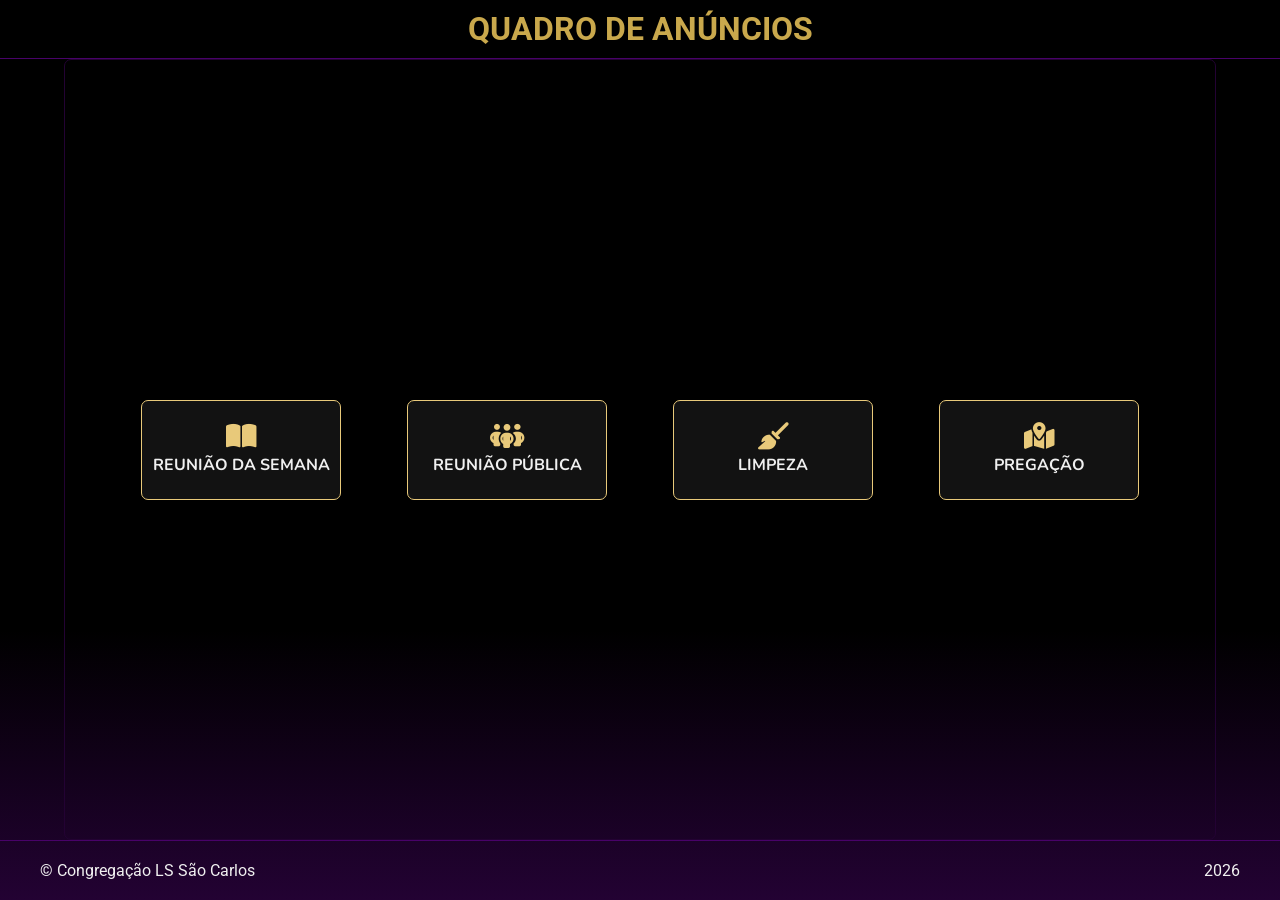
<file: index.html>
<!DOCTYPE html>
<html lang="pt-br">
<head>
    <meta charset="UTF-8">
    <meta name="viewport" content="width=device-width, initial-scale=1.0">
    <title>Quadro de Anuncios</title>
    <link rel="stylesheet" href="./src/css/reset.css">
    <link rel="stylesheet" href="./src/css/imports-root.css">
    <link rel="stylesheet" href="./src/css/global.css">
    <link rel="stylesheet" href="./src/css/index.css">
    <link rel="stylesheet" href="https://cdnjs.cloudflare.com/ajax/libs/font-awesome/6.5.0/css/all.min.css">
    <link rel="preconnect" href="https://fonts.googleapis.com">
    <link rel="preconnect" href="https://fonts.gstatic.com" crossorigin>
    <link href="https://fonts.googleapis.com/css2?family=Roboto&display=swap" rel="stylesheet">
    <link href="https://fonts.googleapis.com/css2?family=Nunito:ital,wght@0,200..1000;1,200..1000&display=swap" rel="stylesheet">
</head>
<body>
    <header>
        <h1 class="titulo">QUADRO DE ANÚNCIOS</h1>
    </header>

    <main class="conteudo">
        <section class="cards">
            <!-- <a href="./outros.html" class="card">
                <i class="fa-solid fa-calendar-check"></i>
                <span class="nome">Outros</span>                
            </a> -->
            <a href="./mwb.html" class="card">
                <i class="fa-solid fa-book-open"></i>
                <span class="nome">Reunião da Semana</span>
            </a>
            <a href="./fds.html" class="card">
                <i class="fa-solid fa-people-group"></i>
                <span class="nome">reunião pública</span>
            </a>
            <a href="./limpeza.html" class="card">
                <i class="fa-solid fa-broom"></i>
                <span class="nome">limpeza</span>
            </a>
            <a href="./campo.html" class="card">
                <i class="fa-solid fa-map-location-dot"></i>
                <span class="nome">pregação</span>
            </a>
        </section>

        
    </main>

    <footer class="rodape">
        <p class="cong">&copy Congregação LS São Carlos</p>
        <p>2026</p>
    </footer>
    
</body>
</html>
</file>
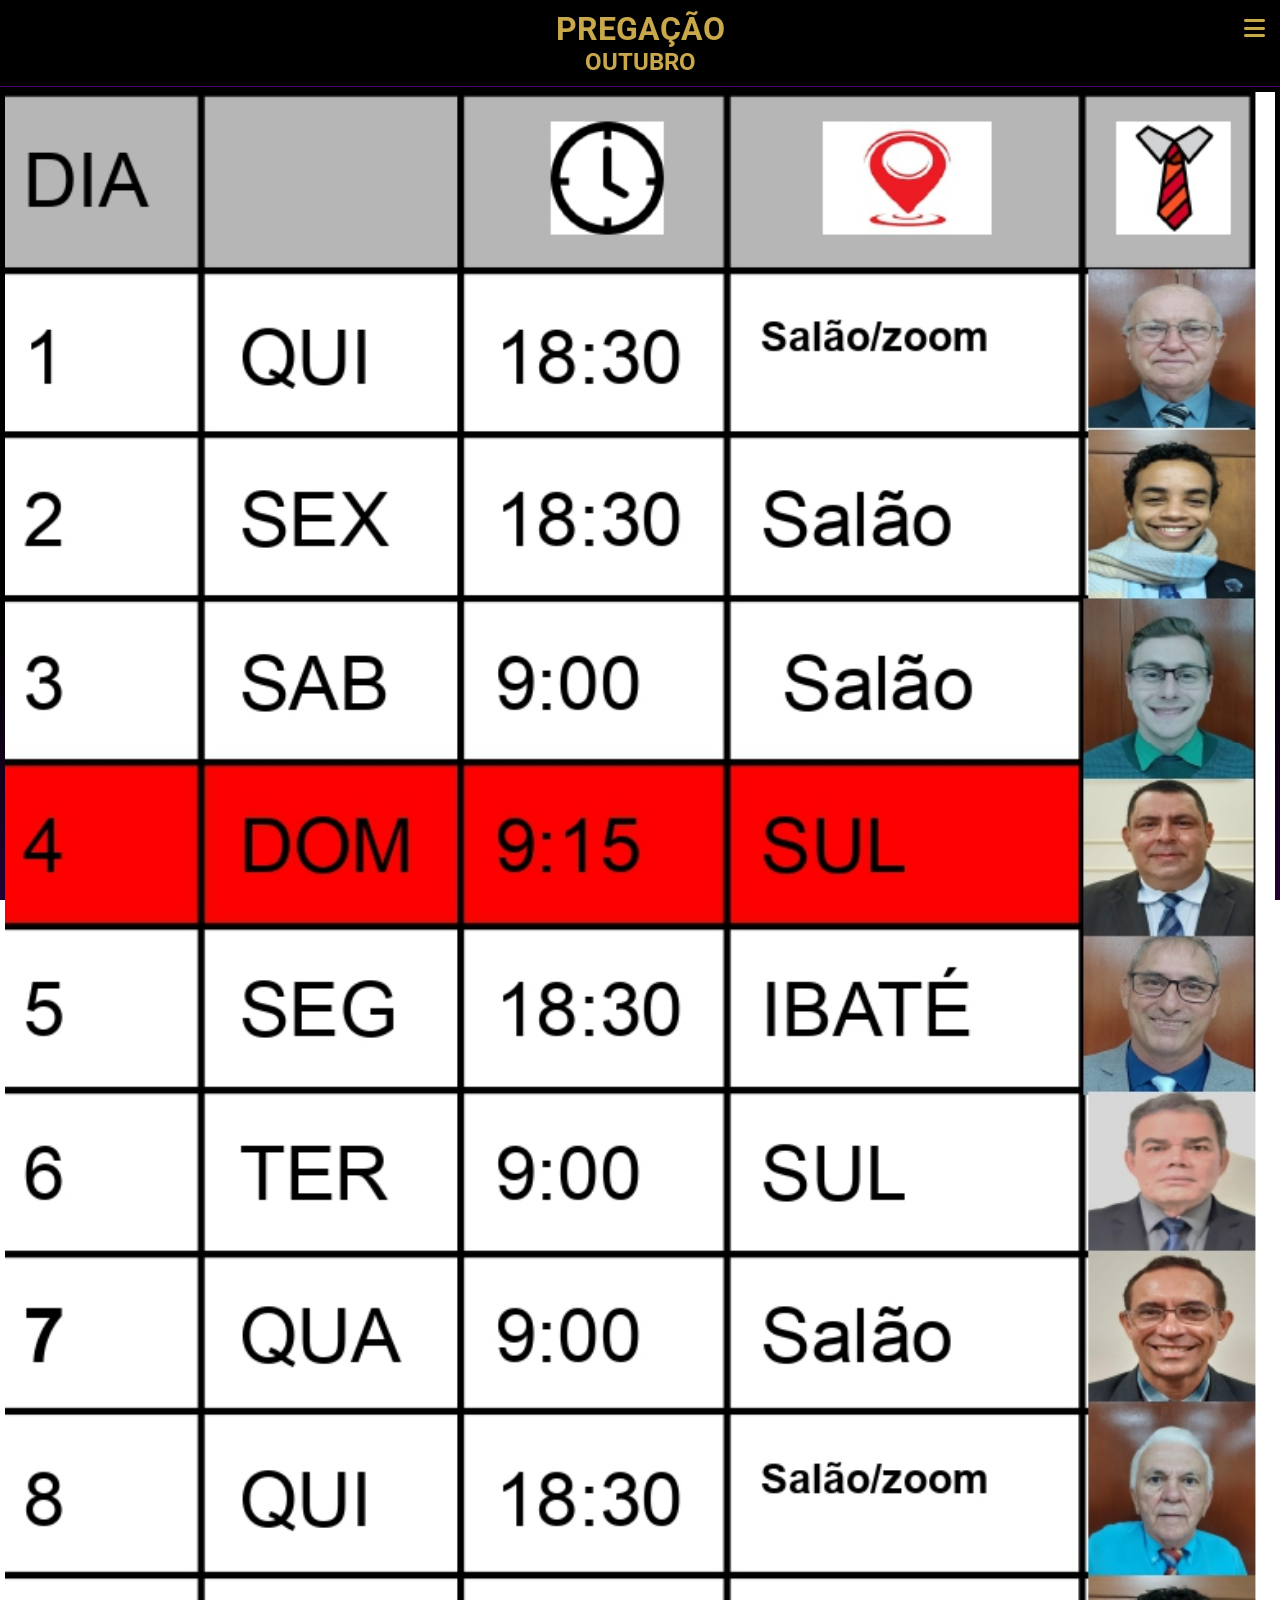
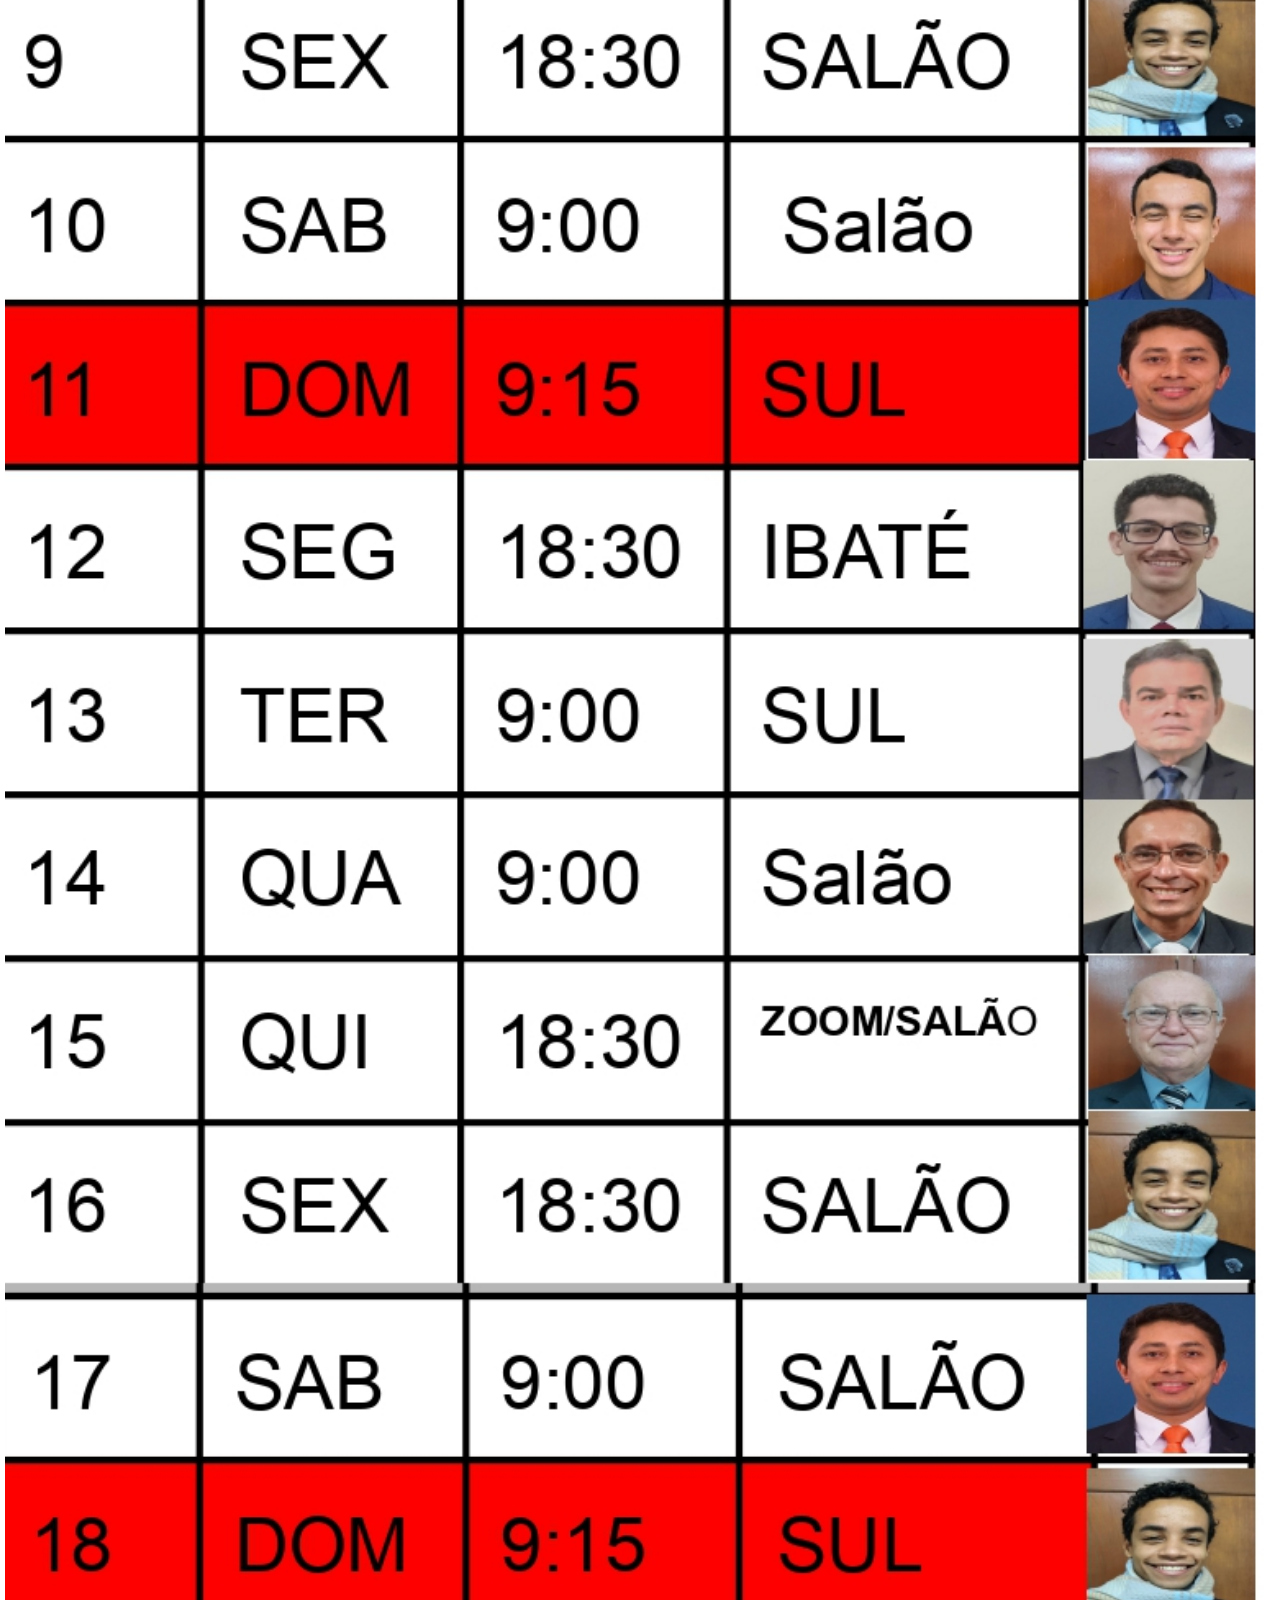
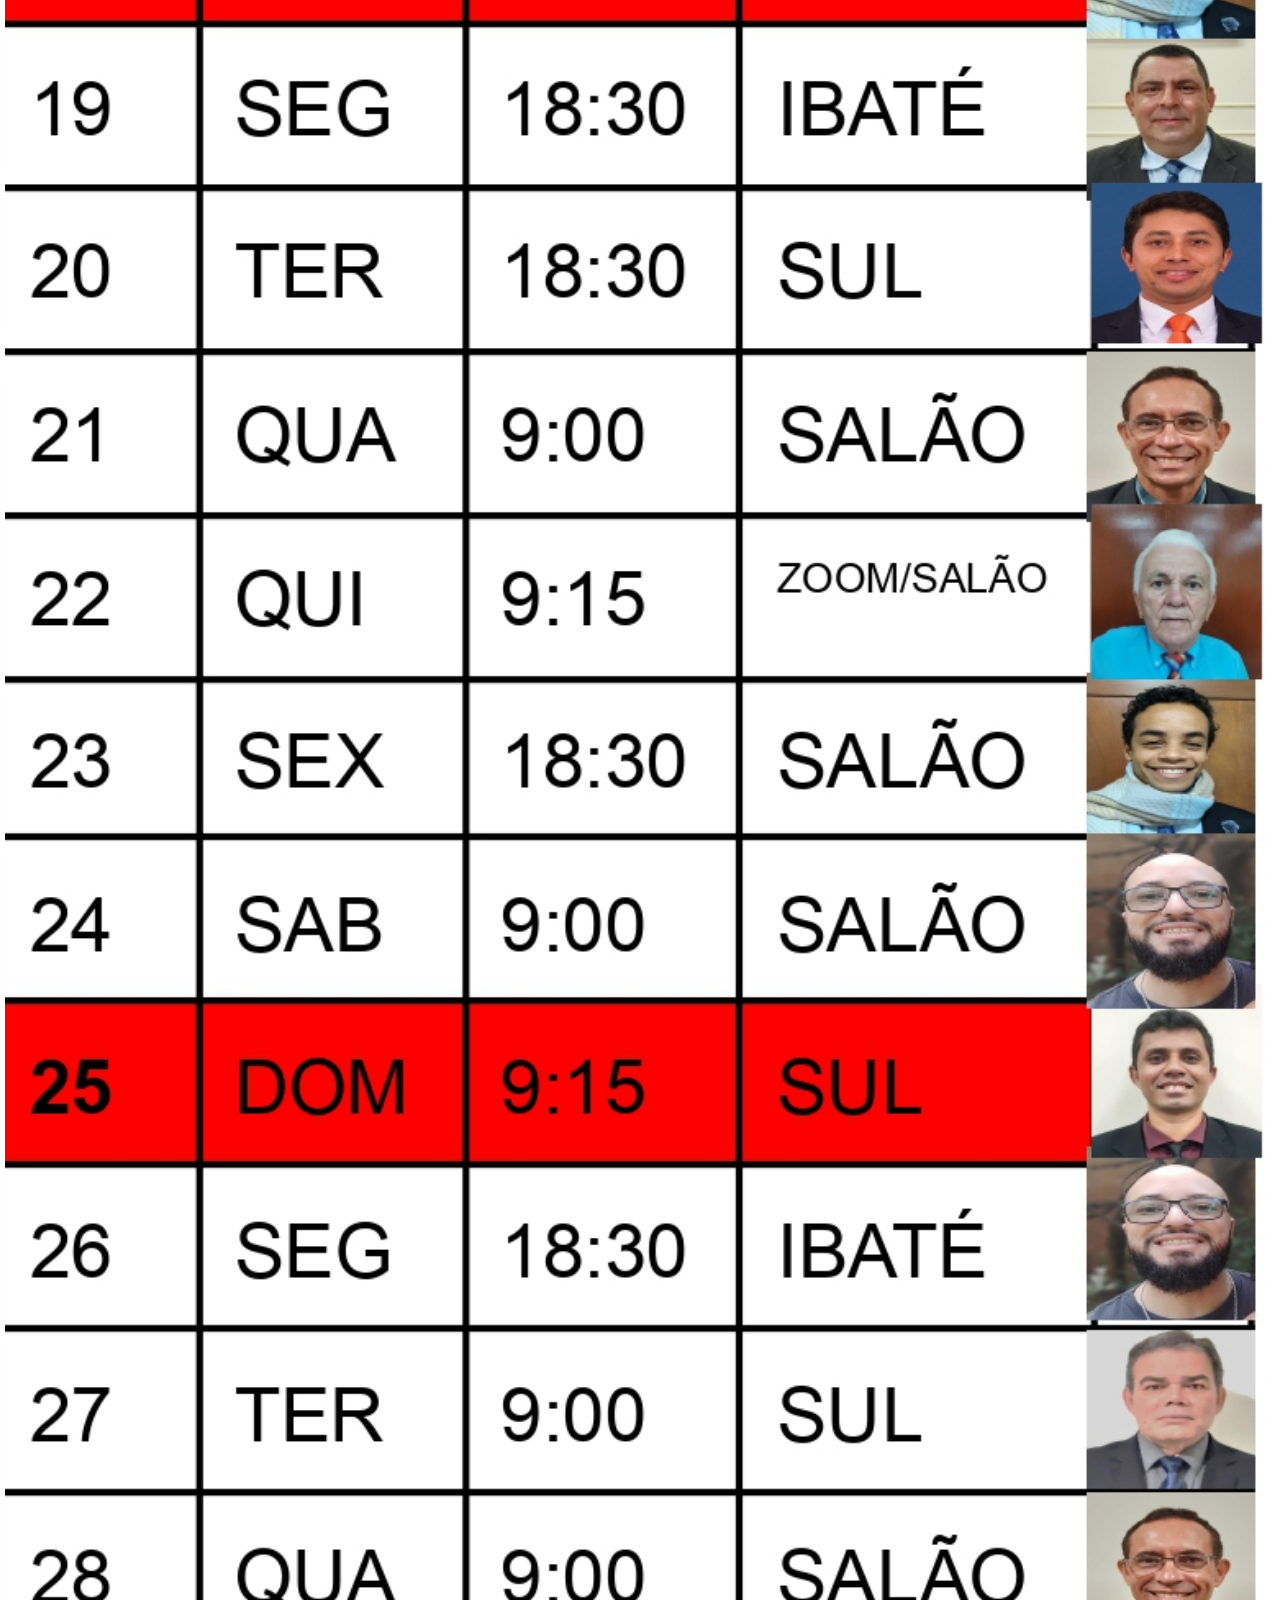
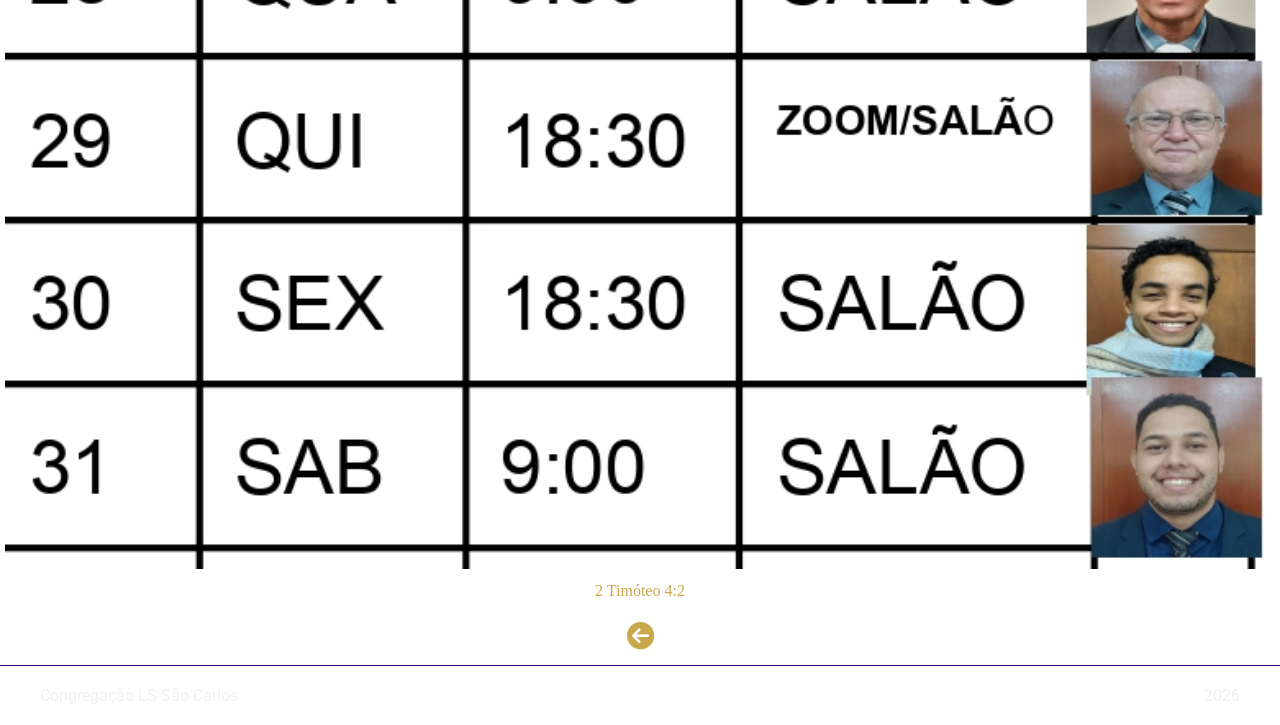
<file: campo.html>
<!DOCTYPE html>
<html lang="pt-br">
<head>
    <meta charset="UTF-8">
    <meta name="viewport" content="width=device-width, initial-scale=1.0">
    <title>Pregação</title>
    <link rel="stylesheet" href="./src/css/reset.css">
    <link rel="stylesheet" href="./src/css/imports-root.css">
    <link rel="stylesheet" href="./src/css/global.css">
    <link rel="stylesheet" href="./src/css/campo.css">

    <!-- IMPORTS -->
    <link rel="stylesheet" href="https://cdnjs.cloudflare.com/ajax/libs/font-awesome/6.5.0/css/all.min.css">

    <link rel="preconnect" href="https://fonts.googleapis.com">
    <link rel="preconnect" href="https://fonts.gstatic.com" crossorigin>
    <link href="https://fonts.googleapis.com/css2?family=Roboto&display=swap" rel="stylesheet">

    <link href="https://fonts.googleapis.com/css2?family=Nunito:ital,wght@0,200..1000;1,200..1000&display=swap" rel="stylesheet">
    
    <!-- FIM IMPORTS -->

</head>
<body>
    <header class="cabecalho">        
        <h1 class="titulo">Pregação</h1>
        <h2 class="subtitulo">OUTUBRO</h2>
    </header>
    <main class="conteudo">

        <img src="./src/img/04campo/campo.jpg" alt="Designações de saida de campo" title="Campo">
        <a href="https://wol.jw.org/bzs/wol/b/r402/lp-lsb/nwt/55/4#study=discover&v=55:4:2" target="_blank" class="biblia">
            2 Timóteo 4:2
        </a>

        <a href="/index.html" class="voltar" title="Voltar">
            <i class="fa-solid fa-circle-arrow-left"></i>
        </a>
        
    </main>
    <footer class="rodape">
        <p class="cong">Congregação LS São Carlos</p>
        <p>2026</p>
    </footer>
    <script src="./src/js/menu.js"></script>
</body>
</html>
</file>
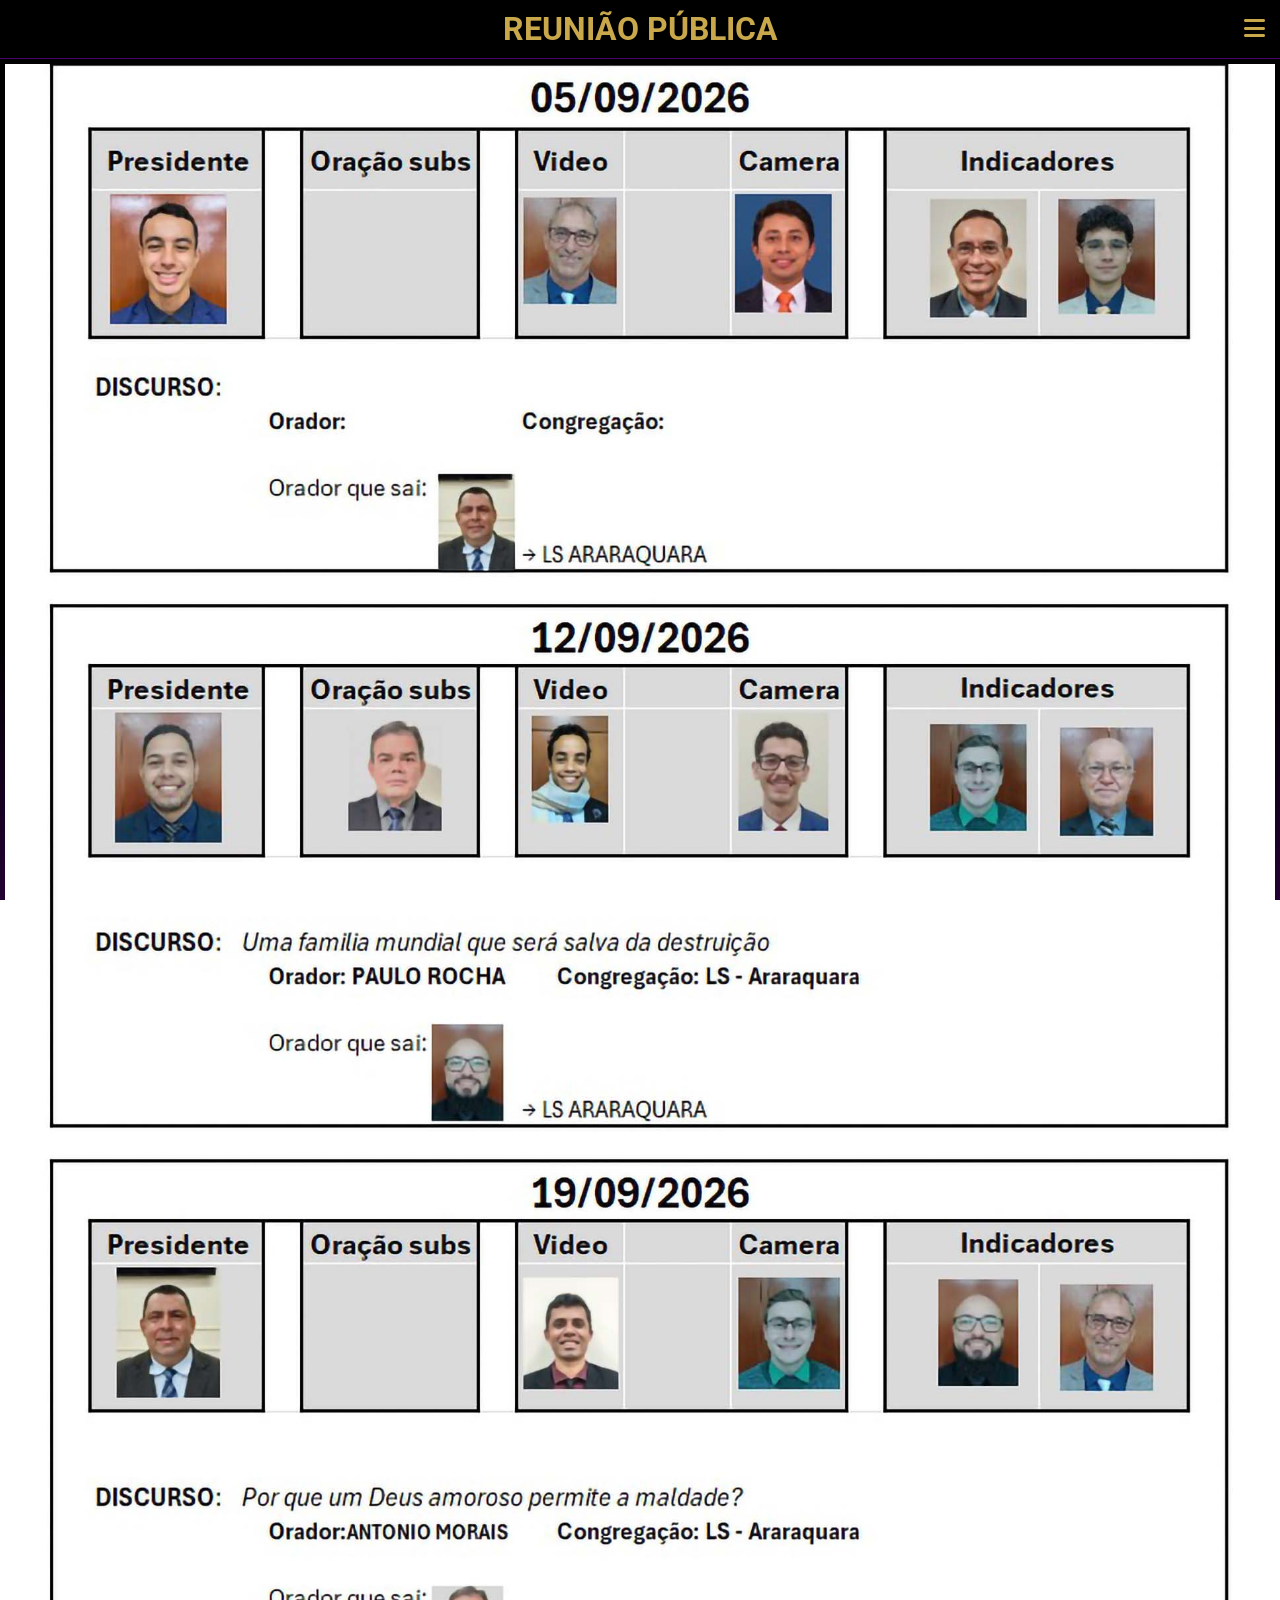
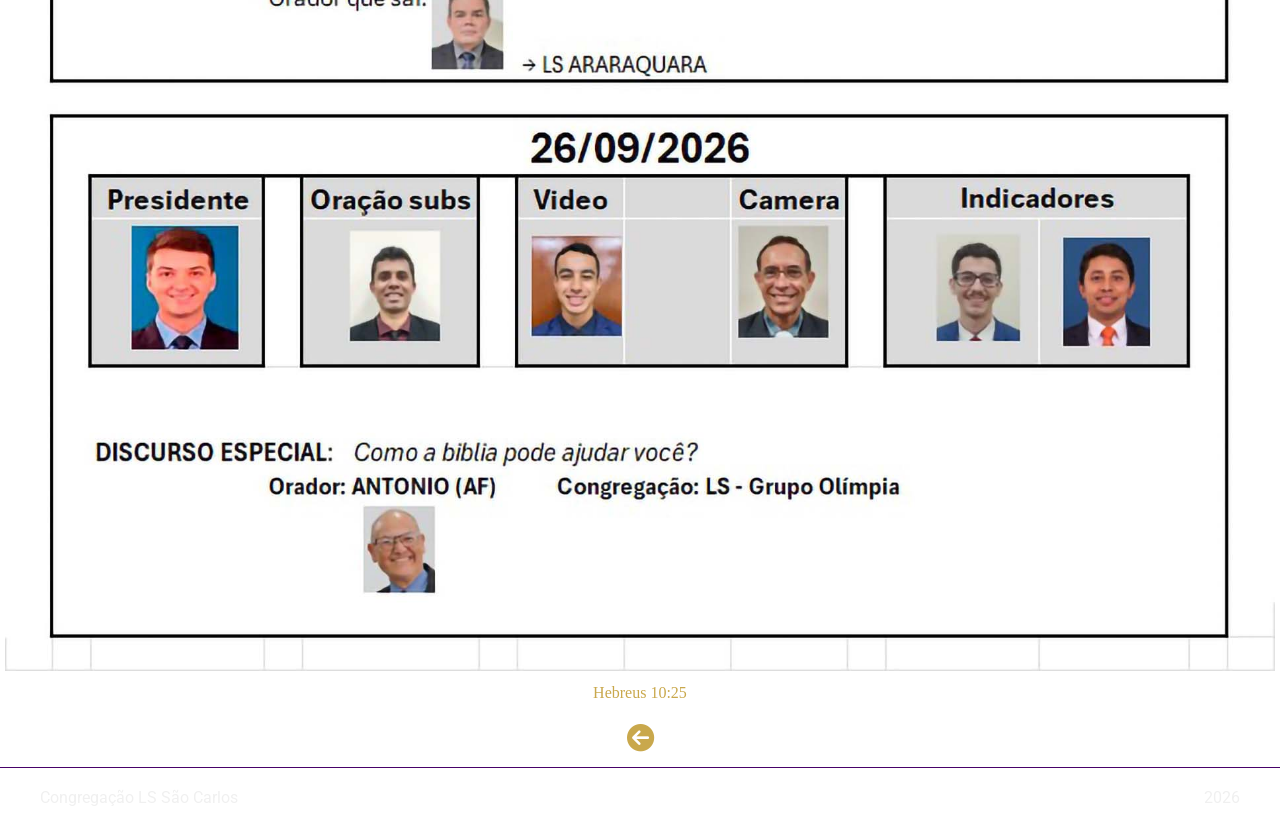
<file: fds.html>
<!DOCTYPE html>
<html lang="pt-br">
<head>
    <meta charset="UTF-8">
    <meta name="viewport" content="width=device-width, initial-scale=1.0">
    <title>Reunião Pública</title>
    <link rel="stylesheet" href="./src/css/reset.css">
    <link rel="stylesheet" href="./src/css/imports-root.css">
    <link rel="stylesheet" href="./src/css/global.css">
    <link rel="stylesheet" href="./src/css/fds.css">

    <!-- IMPORTS -->
    <link rel="stylesheet" href="https://cdnjs.cloudflare.com/ajax/libs/font-awesome/6.5.0/css/all.min.css">

    <link rel="preconnect" href="https://fonts.googleapis.com">
    <link rel="preconnect" href="https://fonts.gstatic.com" crossorigin>
    <link href="https://fonts.googleapis.com/css2?family=Roboto&display=swap" rel="stylesheet">

    <link href="https://fonts.googleapis.com/css2?family=Nunito:ital,wght@0,200..1000;1,200..1000&display=swap" rel="stylesheet">
    
    <!-- FIM IMPORTS -->

</head>
<body>
    <header class="cabecalho">        
        <h1 class="titulo">Reunião Pública</h1>
    </header>
    <main class="conteudo">
        <!-- <div class="reforma">
            <h2>EM REFORMA</h2>
            <img src="/src/img/engrenagem1.png" alt="Em reforma" class="andamento">
            <img src="/src/img/engrenagem1.png" alt="Em reforma" class="andamento menor">
        </div> -->

        <img src="./src/img/02fds/domingo.jpg" alt="Reunão Pública">
        <a href="https://wol.jw.org/bzs/wol/b/r402/lp-lsb/nwt/58/10#study=discover&v=58:10:25" target="_blank" class="biblia">
                Hebreus 10:25
            </a>
            
        <a href="/index.html" class="voltar" title="Voltar">
            <i class="fa-solid fa-circle-arrow-left"></i>
        </a>
        
    </main>
    <footer class="rodape">
        <p class="cong">Congregação LS São Carlos</p>
        <p>2026</p>
    </footer>

    <script src="./src/js/menu.js"></script>
    
</body>
</html>
</file>
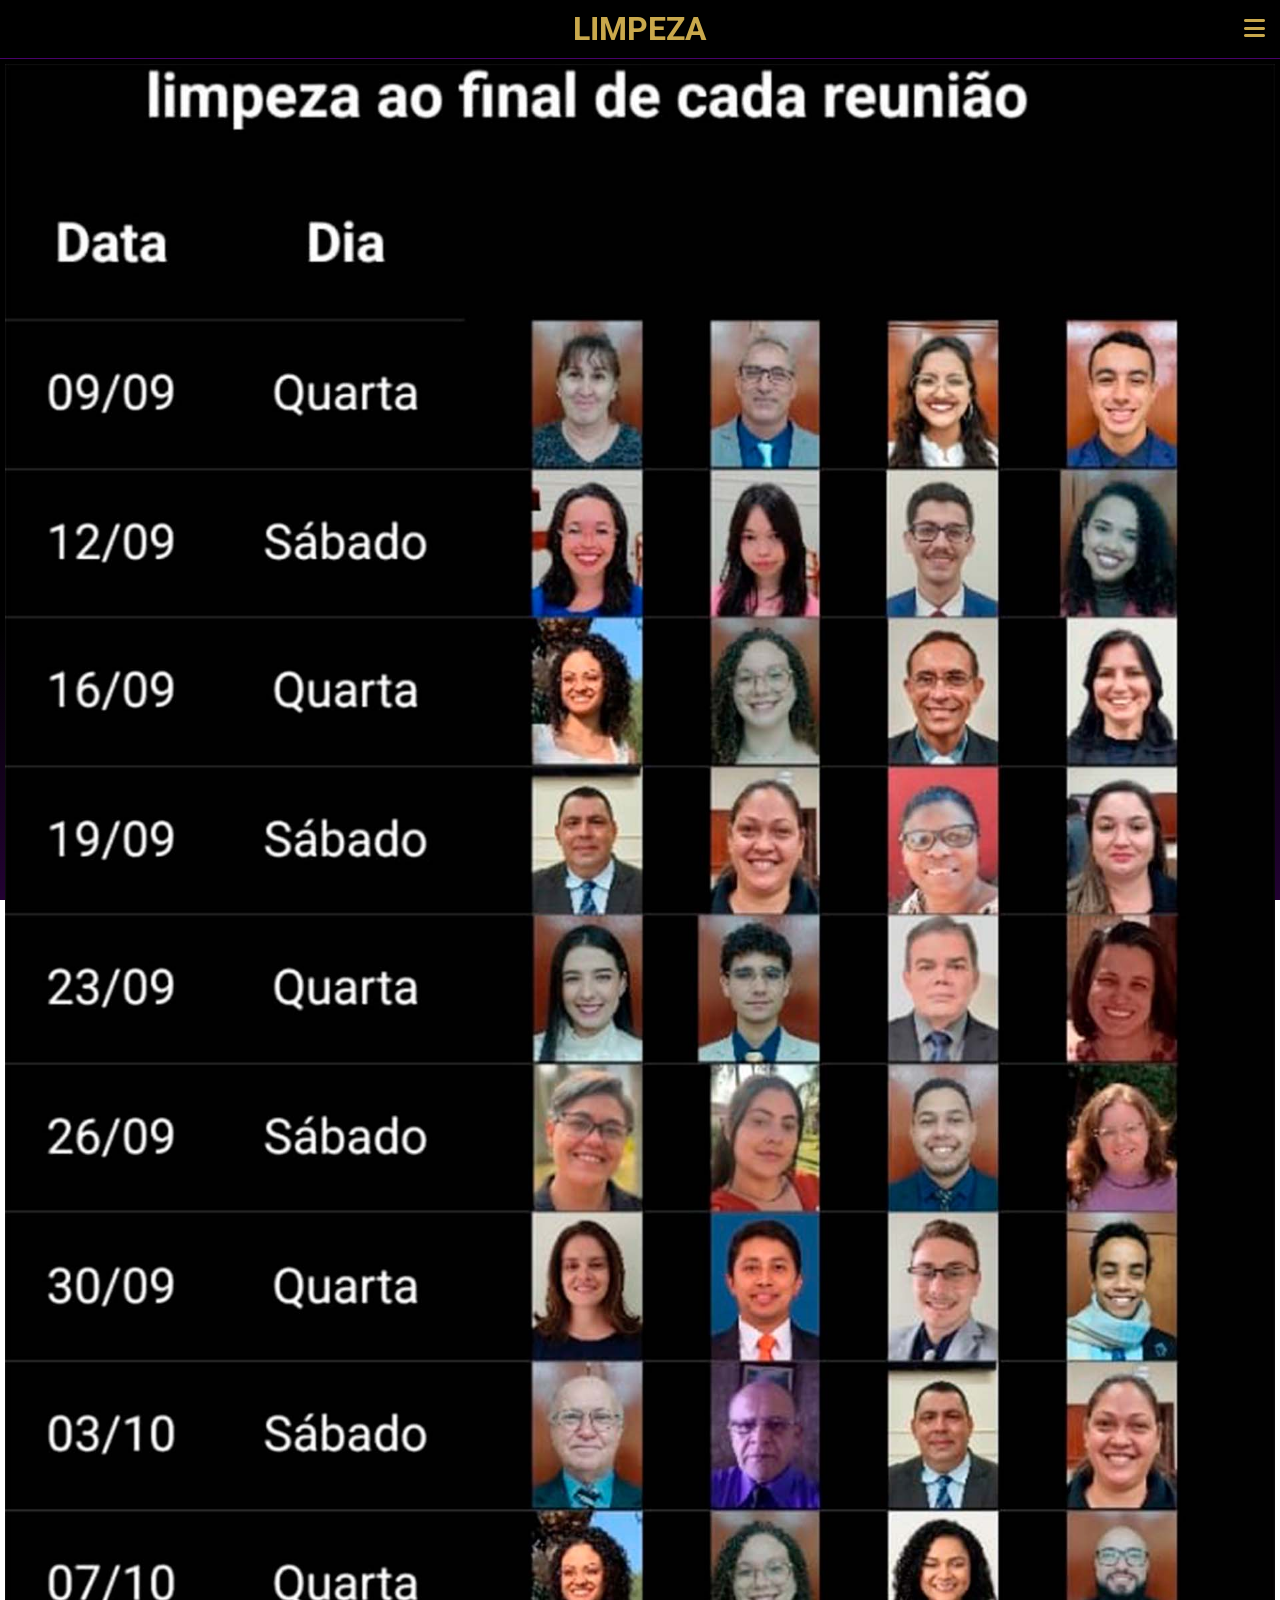
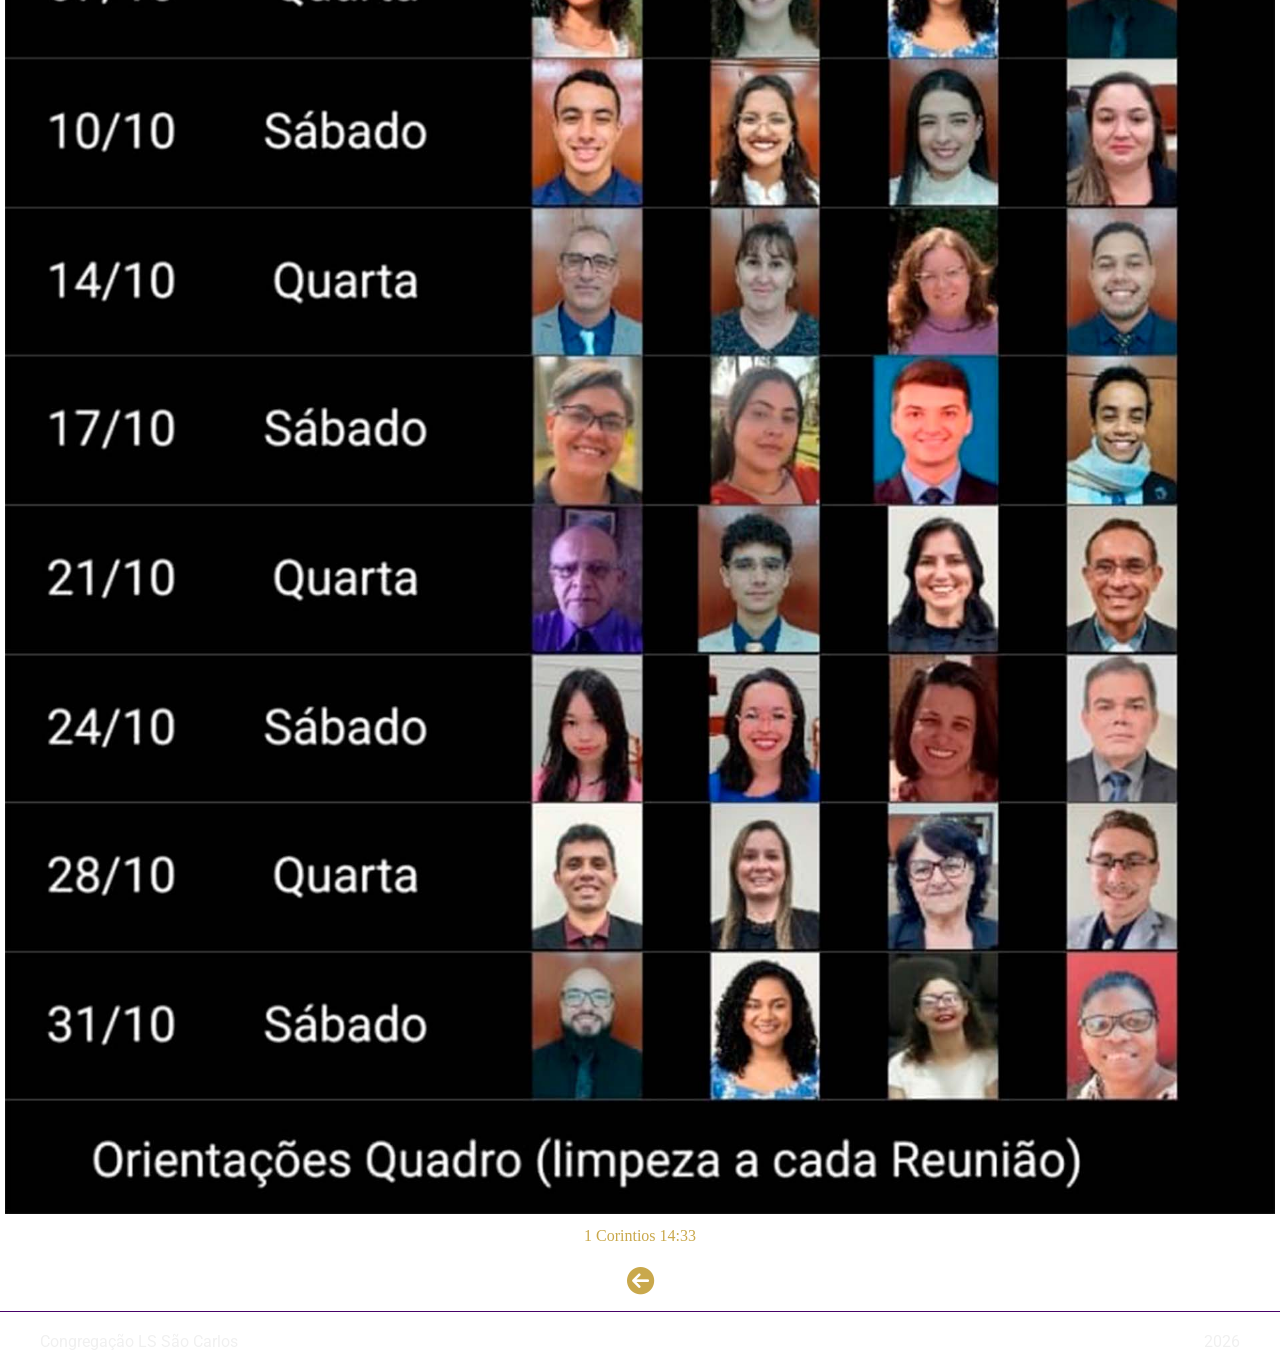
<file: limpeza.html>
<!DOCTYPE html>
<html lang="pt-br">
<head>
    <meta charset="UTF-8">
    <meta name="viewport" content="width=device-width, initial-scale=1.0">
    <title>limpeza</title>
    <link rel="stylesheet" href="./src/css/reset.css">
    <link rel="stylesheet" href="./src/css/imports-root.css">
    <link rel="stylesheet" href="./src/css/global.css">
    <link rel="stylesheet" href="./src/css/limpeza.css">

    <!-- IMPORTS -->
    <link rel="stylesheet" href="https://cdnjs.cloudflare.com/ajax/libs/font-awesome/6.5.0/css/all.min.css">

    <link rel="preconnect" href="https://fonts.googleapis.com">
    <link rel="preconnect" href="https://fonts.gstatic.com" crossorigin>
    <link href="https://fonts.googleapis.com/css2?family=Roboto&display=swap" rel="stylesheet">

    <link href="https://fonts.googleapis.com/css2?family=Nunito:ital,wght@0,200..1000;1,200..1000&display=swap" rel="stylesheet">
    
    <!-- FIM IMPORTS -->

</head>
<body>
    <header class="cabecalho">        
        <h1 class="titulo">Limpeza</h1>
    </header>
    <main class="conteudo">

        <img src="/src/img/03limpeza/limpeza.jpg" alt="Designações de saida de campo" title="Campo">
        <a href="https://www.jw.org/finder?wtlocale=LSB&pub=nwt&srctype=wol&bible=46014033&srcid=share" target="_blank" class="biblia">
            1 Corintios 14:33
        </a>
        <a href="/index.html" class="voltar" title="Voltar">
            <i class="fa-solid fa-circle-arrow-left"></i>
        </a>
        
    </main>
    <footer class="rodape">
        <p class="cong">Congregação LS São Carlos</p>
        <p>2026</p>
    </footer>

    <script src="./src/js/menu.js"></script>
    
</body>
</html>
</file>
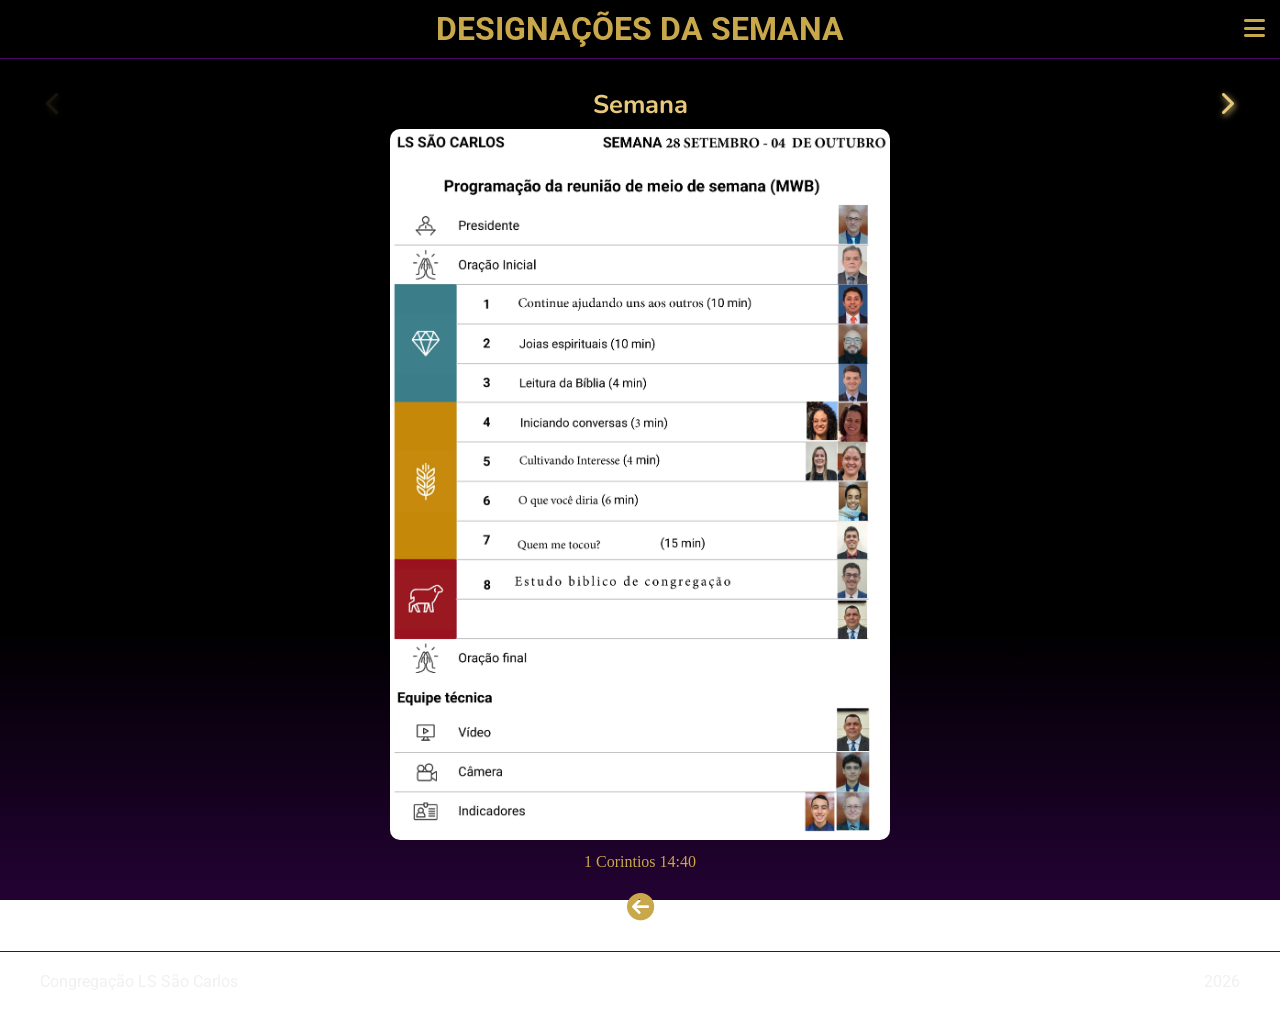
<file: mwb.html>
<!DOCTYPE html>
<html lang="pt-br">
<head>
    <meta charset="UTF-8">
    <meta name="viewport" content="width=device-width, initial-scale=1.0">
    <title>Designações da semana
    </title>
    <link rel="stylesheet" href="./src/css/reset.css">
    <link rel="stylesheet" href="./src/css/imports-root.css">
    <link rel="stylesheet" href="./src/css/global.css">
    <link rel="stylesheet" href="./src/css/mwb.css">

    <!-- IMPORTS -->
    <link rel="stylesheet" href="https://cdnjs.cloudflare.com/ajax/libs/font-awesome/6.5.0/css/all.min.css">

    <link rel="preconnect" href="https://fonts.googleapis.com">
    <link rel="preconnect" href="https://fonts.gstatic.com" crossorigin>
    <link href="https://fonts.googleapis.com/css2?family=Roboto&display=swap" rel="stylesheet">

    <link href="https://fonts.googleapis.com/css2?family=Nunito:ital,wght@0,200..1000;1,200..1000&display=swap" rel="stylesheet">
    
    <!-- FIM IMPORTS -->

</head>
<body>

    <header class="cabecalho">        
        <h1 class="titulo">Designações da Semana</h1>
    </header>

    <main>
        <section class="conteudo">
            <nav class="navegacao">
                <button class="btn esquerdo" id="btn-esquerda">
                <i class="fa-solid fa-chevron-left"></i>
                </button>
                <h2 class="titulo-semana">Semana</h2>
                <button class="btn direito" id="btn-direita">
                <i class="fa-solid fa-chevron-right"></i>
                </button>

            </nav>

            <div class="designacao">
                <h3 class="titulo-semana"></h3>
                <img src="./src/img/01mwb/1semana.jpg" alt="Designações da semana" id="imagem-semana">
            </div>
            <a href="https://wol.jw.org/bzs/wol/b/r402/lp-lsb/nwt/46/14#study=discover&v=46:14:40" target="_blank" class="biblia">
                1 Corintios 14:40
            </a>
            <a href="/index.html" class="voltar" title="Voltar">
                <i class="fa-solid fa-circle-arrow-left"></i>
            </a>
        </section>
    </main>

    <footer class="rodape">
        <p class="cong">Congregação LS São Carlos</p>
        <p>2026</p>
    </footer>

    <script src="./src/js/script.js"></script>
    <script src="./src/js/menu.js"></script>
</body>
</html>
</file>
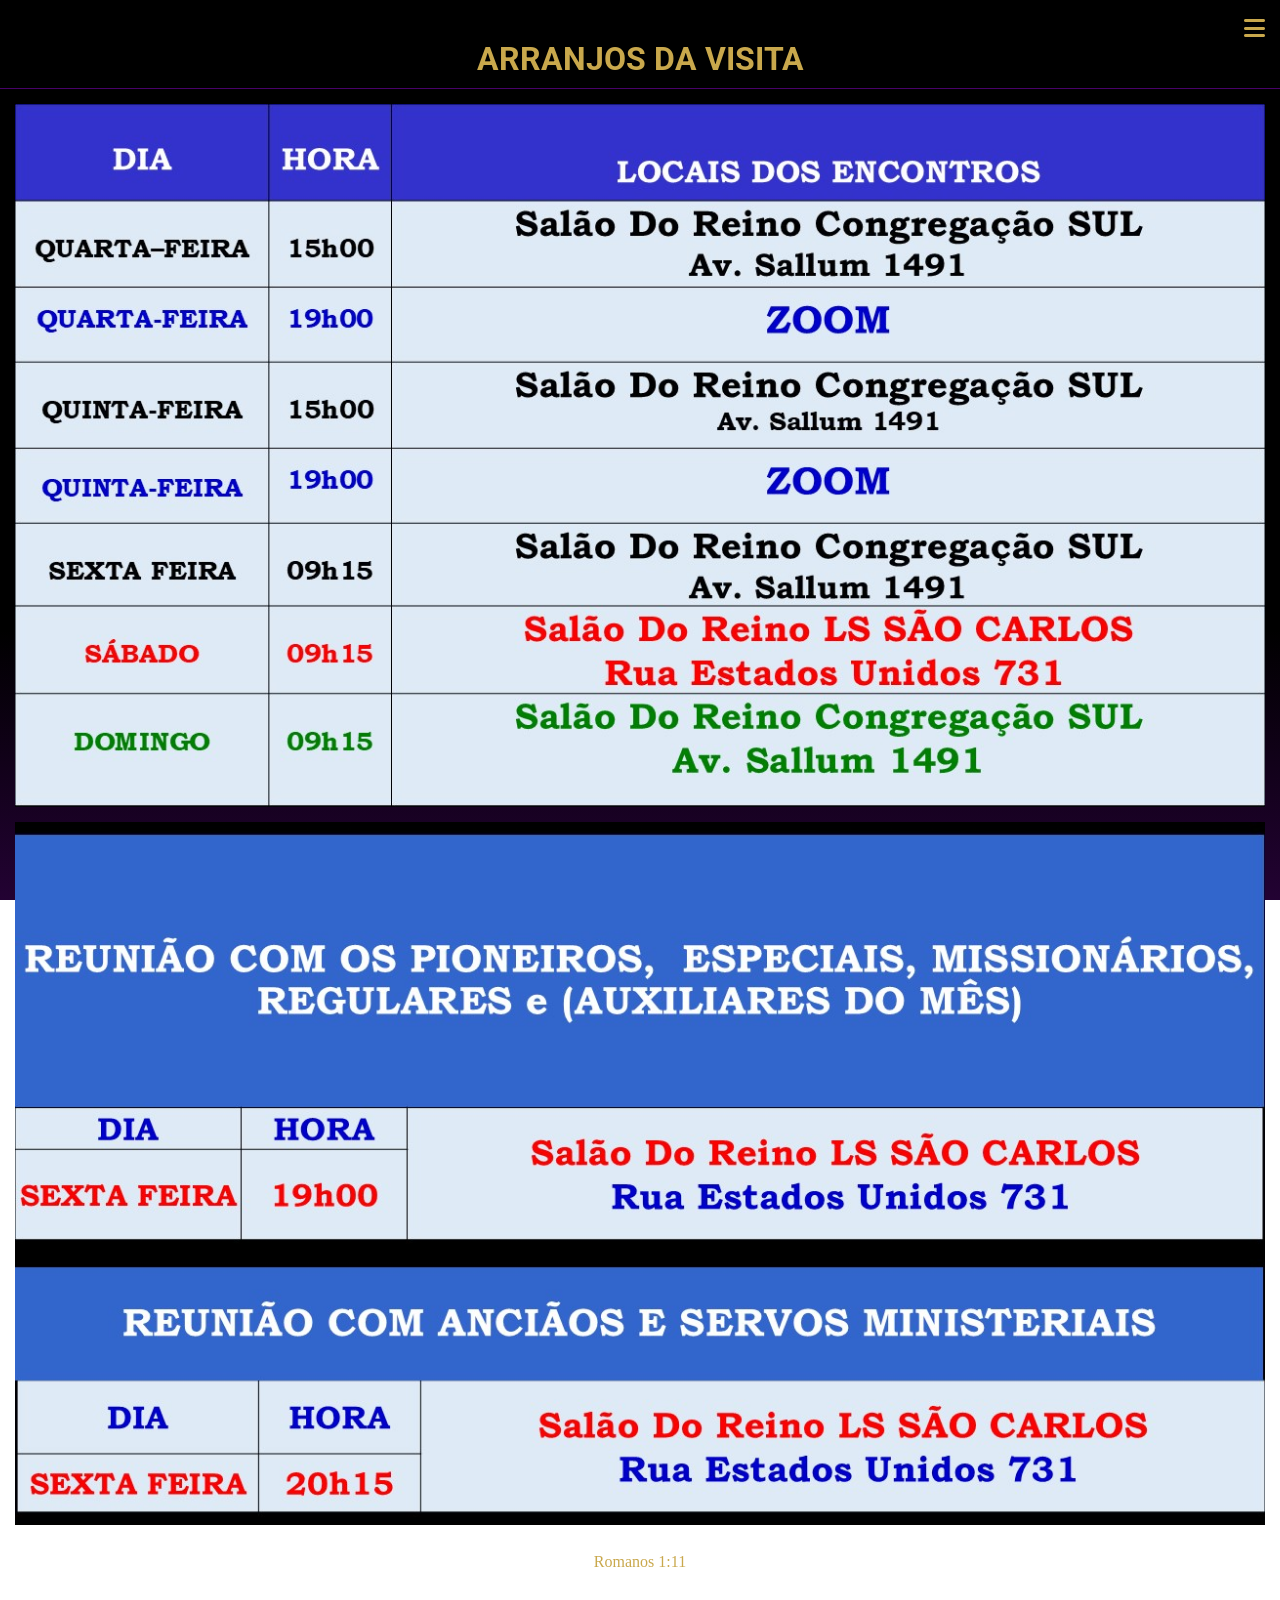
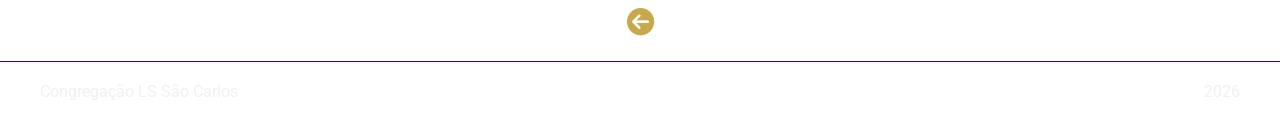
<file: outros.html>
<!DOCTYPE html>
<html lang="pt-br">
<head>
    <meta charset="UTF-8">
    <meta name="viewport" content="width=device-width, initial-scale=1.0">
    <title>Visita</title>
    <link rel="stylesheet" href="./src/css/reset.css">
    <link rel="stylesheet" href="./src/css/imports-root.css">
    <link rel="stylesheet" href="./src/css/global.css">
    <link rel="stylesheet" href="./src/css/outros.css">

    <!-- IMPORTS -->
    <link rel="stylesheet" href="https://cdnjs.cloudflare.com/ajax/libs/font-awesome/6.5.0/css/all.min.css">

    <link rel="preconnect" href="https://fonts.googleapis.com">
    <link rel="preconnect" href="https://fonts.gstatic.com" crossorigin>
    <link href="https://fonts.googleapis.com/css2?family=Roboto&display=swap" rel="stylesheet">

    <link href="https://fonts.googleapis.com/css2?family=Nunito:ital,wght@0,200..1000;1,200..1000&display=swap" rel="stylesheet">
    
    <!-- FIM IMPORTS -->

</head>
<body>
    <header class="cabecalho">        
        <h1 class="titulo">Arranjos da Visita</h1>
    </header>
    <main class="conteudo">

        <img src="/src/img/05outros/campo-visita.jpeg" alt="Saida de campo durante a visita" title="Campo">
        <img src="/src/img/05outros/reunioes.jpeg" alt="Saida de campo durante a visita" title="Campo">
        <a href="https://wol.jw.org/bzs/wol/b/r402/lp-lsb/nwt/45/1#study=discover&v=45:1:11" target="_blank" class="biblia">
            Romanos 1:11
        </a>
        <a href="/index.html" class="voltar" title="Voltar">
            <i class="fa-solid fa-circle-arrow-left"></i>
        </a>
        
    </main>
    <footer class="rodape">
        <p class="cong">Congregação LS São Carlos</p>
        <p>2026</p>
    </footer>

    <script src="./src/js/menu.js"></script>
    
</body>
</html>
</file>
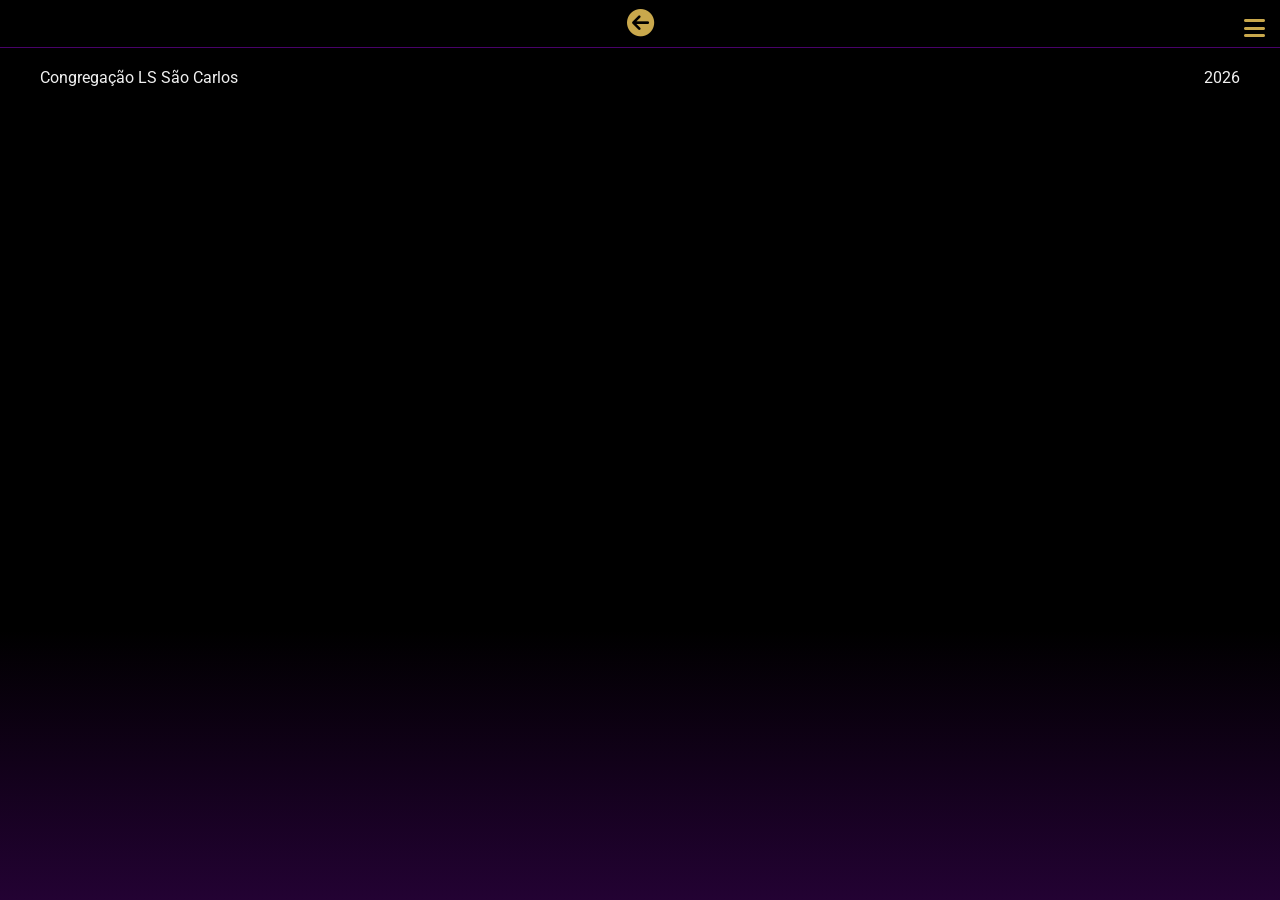
<file: template.html>
<!DOCTYPE html>
<html lang="pt-br">
<head>
    <meta charset="UTF-8">
    <meta name="viewport" content="width=device-width, initial-scale=1.0">
    <title>Quadro de Anuncios</title>
    <link rel="stylesheet" href="/src/css/reset.css">
    <link rel="stylesheet" href="/src/css/imports-root.css">
    <link rel="stylesheet" href="/src/css/global.css">
    <link rel="stylesheet" href="/src/css/mwb.css">

    <!-- IMPORTS -->
    <link rel="stylesheet" href="https://cdnjs.cloudflare.com/ajax/libs/font-awesome/6.5.0/css/all.min.css">

    <link rel="preconnect" href="https://fonts.googleapis.com">
    <link rel="preconnect" href="https://fonts.gstatic.com" crossorigin>
    <link href="https://fonts.googleapis.com/css2?family=Roboto&display=swap" rel="stylesheet">

    <link href="https://fonts.googleapis.com/css2?family=Nunito:ital,wght@0,200..1000;1,200..1000&display=swap" rel="stylesheet">
    
    <!-- FIM IMPORTS -->

    <a href="/index.html" class="voltar" title="Voltar">
        <i class="fa-solid fa-circle-arrow-left"></i>
    </a>

    <footer class="rodape">
        <p class="cong">Congregação LS São Carlos</p>
        <p>2026</p>
    </footer>

    <!-- MENU -->
        <script src="/src/js/menu.js"></script> 
    <!-- FIM MENU -->

    

</head>
</file>
<file: src/css/imports-root.css>
:root {
    --preto: #0a0a0a;
    --chumbo: #363535;
    --roxo-escuro: #230233;
    --roxo-medio: #480269;
    --dourado: #c9a84c;
    --dourado-claro: #e8c97a;
    --texto: #f0f0f0;
    --link-ativo:#496DA7;

    --cards:#121212;
    
    --titulo:"Roboto", sans-serif;
    --sub-titulo:"Nunito", sans-serif;
}
</file>
<file: src/css/global.css>
body {
    background: linear-gradient(180deg, #000 70%, #230233 100%);
    background-repeat: no-repeat;
    background-attachment: fixed;
    color: var(--texto);
    display: flex;
    flex-direction: column;
    min-height: 100vh;
}

header {
    border-bottom: 1px solid var(--roxo-medio);
    padding: 10px 20px;
}

.titulo,
.subtitulo{
    color: var(--dourado);
    text-align: center;
    font-family: var(--titulo);
    text-transform: uppercase;
}

a.voltar {
text-transform: uppercase;
display: flex;
align-items: center;
justify-content: center;
color: var(--preto);
font-weight: bold;
font-size: 1.7rem;
padding: 10px 20px;
border-radius: 7px;
}

a.voltar i {
    color: var(--dourado);
}


footer{
    display: flex;
    flex-direction: column;
    align-items: center;
    justify-content: space-between;
    font-family: var(--titulo);
    color: var(--texto);
    padding: 20px 40px;
    border-top: 1px solid var(--roxo-medio);
}

@media (min-width:768px) {
    footer {
        flex-direction: row;
    }
}
footer {
    display: flex;
    flex-direction: column;
    align-items: center;
    justify-content: space-between;
    font-family: var(--titulo);
    padding: 20px 40px;
    border-top: 1px solid var(--roxo-medio);
}

@media (min-width:768px) {
    footer {
        flex-direction: row;
    }
}


/* MENU HAMBURGER */
/* BOTÃO HAMBÚRGUER */
.menu-btn {
    position: fixed;
    top: 15px;
    right: 15px;
    z-index: 1000;
    font-size: 1.5rem;
    color: var(--dourado);
    background: transparent;
    border: none;
    cursor: pointer;
}

/* OVERLAY — escondido por padrão */
.menu-overlay {
    position: fixed;
    top: 0;
    left: 0;
    width: 100%;
    height: 100%;
    background-color: rgba(0, 0, 0, 0.98);
    z-index: 999;
    display: flex;
    flex-direction: column;
    align-items: center;
    justify-content: center;
    gap: 30px;
    
    opacity: 0;
    visibility: hidden;
    transition: all .4s;
    
}

/* OVERLAY — visível quando tem a classe ativo */
.menu-overlay.ativo {
    opacity: 1;
    visibility: visible;
}

/* LINKS DO MENU */
.menu-overlay a {
    color: var(--dourado);
    font-size: 1.5rem;
    font-family: var(--sub-titulo);
    text-transform: uppercase;
    transition: all .3s;
}

.menu-overlay a:hover {
    color: var(--dourado-claro);
}
/* FIM MENU */

a.biblia {
    color: var(--dourado);
    padding: 3px 10px;
    margin: 10px;
}
</file>
<file: src/css/index.css>
.conteudo {
    flex-direction: column;
    align-items: center;
    justify-content: center;
    gap: 30px;
}

section.cards {
    padding: 15px;
    border-radius: 7px;
    display: flex;
    flex-direction: column;
    align-items: center;
    justify-content: center;
    border: 1px solid var(--roxo-escuro);
}

section.anuncios {
    width: 100%;
    padding: 30px;
    display: flex;
    align-items: center;
    justify-content: center;
    flex-direction: column;
    gap: 5px;
}

.anuncios .btn-anuncio {
    border: 1px solid var(--dourado);
    padding: 10px 30px;
    color: var(--texto);
    font-weight: bold;
    border-radius: 7px;
    animation: pulsar 1s ease infinite;
    margin: 15px;
}


@keyframes pulsar {
    0% {
        transform: scale(1);
        box-shadow: 0 0 0px var(--dourado-claro);
    }
    50% {
        transform: scale(1.2);
        box-shadow: 0 0 15px var(--dourado-claro);
    }
    100% {
        transform: scale(1);
        box-shadow: 0 0 0px var(--dourado-claro);
    }
}



@media (min-width:768px) {
    .conteudo .cards {
        width: 90%;
        height: auto;
        flex-direction: row;
        justify-content: space-evenly;
        flex: auto;
    }
}

.cards a {
    width: 200px;
    height: 100px;
    display: flex;
    flex-direction: column;
    align-items: center;
    justify-content: center;  
    margin: 5px;
    border-radius: 7px;
    border: 1px solid var(--dourado-claro);
    background-color: var(--cards);
    transition: all .5s;
    text-align: center;
    gap: 3px;
}

.cards a:hover {
    background-color: var(--link-ativo);
    border: 1px solid var(--roxo-escuro);
}

.cards a i {
    color: var(--dourado-claro);
    font-size: 1.7rem;
}

.cards a span.nome {
    font-family: var(--sub-titulo);
    text-transform: uppercase;
    color: var(--texto);
    font-weight: bold;
    transition: all .5s;
}

.cards a span.nome:hover {    
    color: var(--preto);
}
</file>
<file: src/css/campo.css>
main.conteudo {
    display: flex;
    flex-direction: column;
    align-items: center;
    justify-content: center;
    padding: 5px;
}



img {
    width: 100%;
}
</file>
<file: src/css/fds.css>
main.conteudo {
    display: flex;
    flex-direction: column;
    align-items: center;
    justify-content: center;
    padding: 5px;
}

img {
    width: 100%;
    height: auto;
}

.reforma {
    display: flex;
    align-items: center;
    justify-content: center;
    flex-direction: column;
}

img.andamento {
    width: 300px;
    animation: rotacao 8s linear infinite;
    padding: 30px;
    filter: drop-shadow(0 0 5px rgb(126, 61, 1));
}

img.menor {
    width: 200px;
}

@keyframes rotacao {
    from {
        transform: rotate(0deg);
    }
    to {
        transform: rotate(360deg);
    }
}
</file>
<file: src/css/limpeza.css>
main.conteudo {
    display: flex;
    flex-direction: column;
    align-items: center;
    justify-content: center;
    padding: 5px;
}



img {
    width: 100%;
    height: auto;
}
</file>
<file: src/css/mwb.css>
.conteudo {
    display: flex;
    flex-direction: column;
    align-items: center;
    justify-content: center;
    width: 100%;
    padding: 20px 5px;    
}

.conteudo .navegacao {
    width: 100%;
    display: flex;
    align-items: center;
    justify-content: space-between;
    padding: 5px 10px;
}

.conteudo .btn {
    color:var(--dourado-claro);
    transition: all .3s;    
    border-radius: 7px;
    border: 1px solid transparent;
    font-size: 1.5rem;
    padding: 5px 30px;
    filter: drop-shadow(1px 2px 3px var(--dourado-claro));
}

.btn:disabled {
    opacity: 0.1;
    cursor: not-allowed;
}

.conteudo .btn:hover {
    border: 1px solid var(--dourado);
}

.conteudo .designacao {
    display: flex;
    flex-direction: column;
    align-items: center;
    justify-content: center;
}

.conteudo .titulo-semana {
    color: var(--dourado-claro);
    font-family: var(--sub-titulo);
    text-align: center;
    font-size: 1rem;
}

@media (min-width:768px) {
    .conteudo .titulo-semana {
        font-size: 1.6rem;
    }
}

.conteudo .designacao img {
    width: 100%;
    max-width: 500px;
    border-radius: 10px;
    height: auto;
}
</file>
<file: src/css/outros.css>
header {
    padding-top: 40px;
}

main.conteudo {
    display: flex;
    flex-direction: column;
    align-items: center;
    justify-content: center;
    padding: 15px;
    gap: 15px;
}



img {
    width: 100%;
    height: auto;
}
</file>
